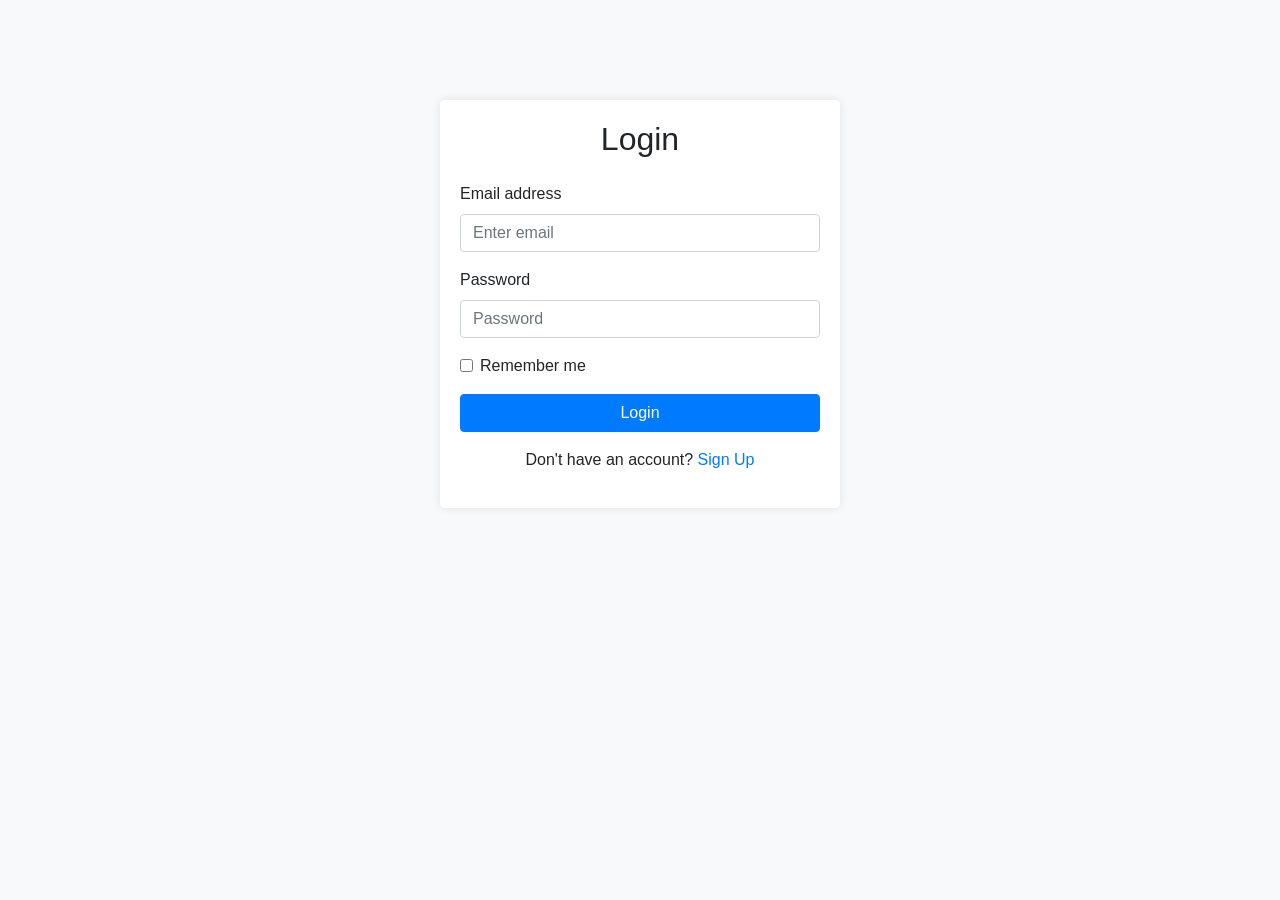
<file: index.html>
<!DOCTYPE html>
<html lang="en">
<head>
  <meta charset="UTF-8">
  <meta name="viewport" content="width=device-width, initial-scale=1.0">
  <title>Login Page</title>
  <link href="https://stackpath.bootstrapcdn.com/bootstrap/4.5.2/css/bootstrap.min.css" rel="stylesheet">
  <style>
    body {
      background-color: #f8f9fa;
    }
    .login-form {
      max-width: 400px;
      margin: 0 auto;
      margin-top: 100px;
      background: #fff;
      padding: 20px;
      border-radius: 5px;
      box-shadow: 0px 0px 10px 0px rgba(0, 0, 0, 0.1);
    }
  </style>
</head>
<body>
  
  <div class="container">
    <div class="row">
      <div class="col-md-6 offset-md-3">
        <form class="login-form" id="loginForm">
          <h2 class="text-center mb-4">Login</h2>
          <div class="form-group">
            <label for="email">Email address</label>
            <input type="email" class="form-control" id="email" placeholder="Enter email">
          </div>
          <div class="form-group">
            <label for="password">Password</label>
            <input type="password" class="form-control" id="password" placeholder="Password">
          </div>
          <div class="form-group form-check">
            <input type="checkbox" class="form-check-input" id="rememberMe">
            <label class="form-check-label" for="rememberMe">Remember me</label>
          </div>
          <button type="submit" class="btn btn-primary btn-block">Login</button>
          <p class="mt-3 text-center">Don't have an account? <a href="#">Sign Up</a></p>
        </form>
      </div>
    </div>
  </div>

  <script>
    document.getElementById("loginForm").addEventListener("submit", function(event) {
      // Prevent default form submission
      event.preventDefault();
      
      // Redirect to home.html after login button clicked
      window.location.href = "home.html";
    });
  </script>

</body>
</html>
</file>
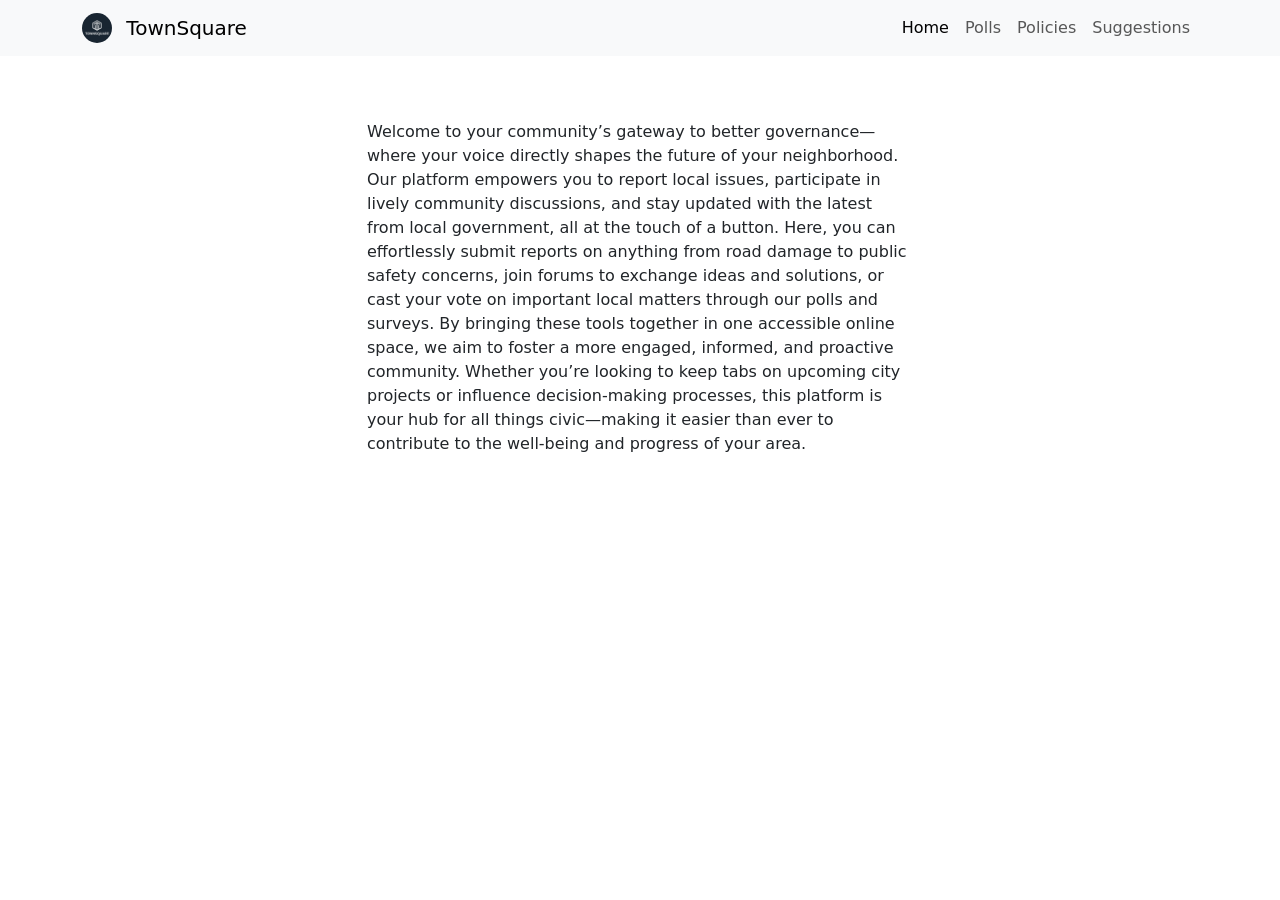
<file: home.html>
<!DOCTYPE html>
<html lang="en">
<head>
  <meta charset="UTF-8">
  <meta name="viewport" content="width=device-width, initial-scale=1.0">
  <title>Home Page</title>
  <link href="https://cdnjs.cloudflare.com/ajax/libs/font-awesome/5.15.4/css/all.min.css" rel="stylesheet">
  <link href="https://cdnjs.cloudflare.com/ajax/libs/bootstrap/5.1.3/css/bootstrap.min.css" rel="stylesheet">
</head>
<body>
    <nav class="navbar navbar-expand-lg navbar-light bg-light mb-5">
        <div class="container">
          <a class="navbar-brand" href="#">
            <img src="Img.jpg" alt="TownSquare Logo" height="30" class="d-inline-block align-top rounded-circle me-2">
            TownSquare
          </a>
          <button class="navbar-toggler" type="button" data-bs-toggle="collapse" data-bs-target="#navbarNav" aria-controls="navbarNav" aria-expanded="false" aria-label="Toggle navigation">
            <span class="navbar-toggler-icon"></span>
          </button>
          <div class="collapse navbar-collapse" id="navbarNav">
            <ul class="navbar-nav ms-auto">
              <li class="nav-item">
                <a class="nav-link active" aria-current="page" href="home.html">Home</a>
              </li>
              <li class="nav-item">
                <a class="nav-link" href="polls.html">Polls</a>
              </li>
              <li class="nav-item">
                <a class="nav-link" href="policies.html">Policies</a>
              </li>
              <li class="nav-item">
                <a class="nav-link" href="#">Suggestions</a>
              </li>
            </ul>
          </div>
        </div>
      </nav>
      </div>
    </div>
  </nav>

  <div class="container mt-5">
    <div class="row">
      <div class="col-md-6 offset-md-3">
        <h1 class="text-center"></h1>
        <p class="text-center"></p>
        Welcome to your community’s gateway to better governance—where your voice directly shapes the future of your neighborhood. Our platform empowers you to report local issues, participate in lively community discussions, and stay updated with the latest from local government, all at the touch of a button. Here, you can effortlessly submit reports on anything from road damage to public safety concerns, join forums to exchange ideas and solutions, or cast your vote on important local matters through our polls and surveys. By bringing these tools together in one accessible online space, we aim to foster a more engaged, informed, and proactive community. Whether you’re looking to keep tabs on upcoming city projects or influence decision-making processes, this platform is your hub for all things civic—making it easier than ever to contribute to the well-being and progress of your area.
      </div>
    </div>
  </div>

  <script src="https://cdnjs.cloudflare.com/ajax/libs/bootstrap/5.1.3/js/bootstrap.bundle.min.js"></script>
</body>
</html>
</file>
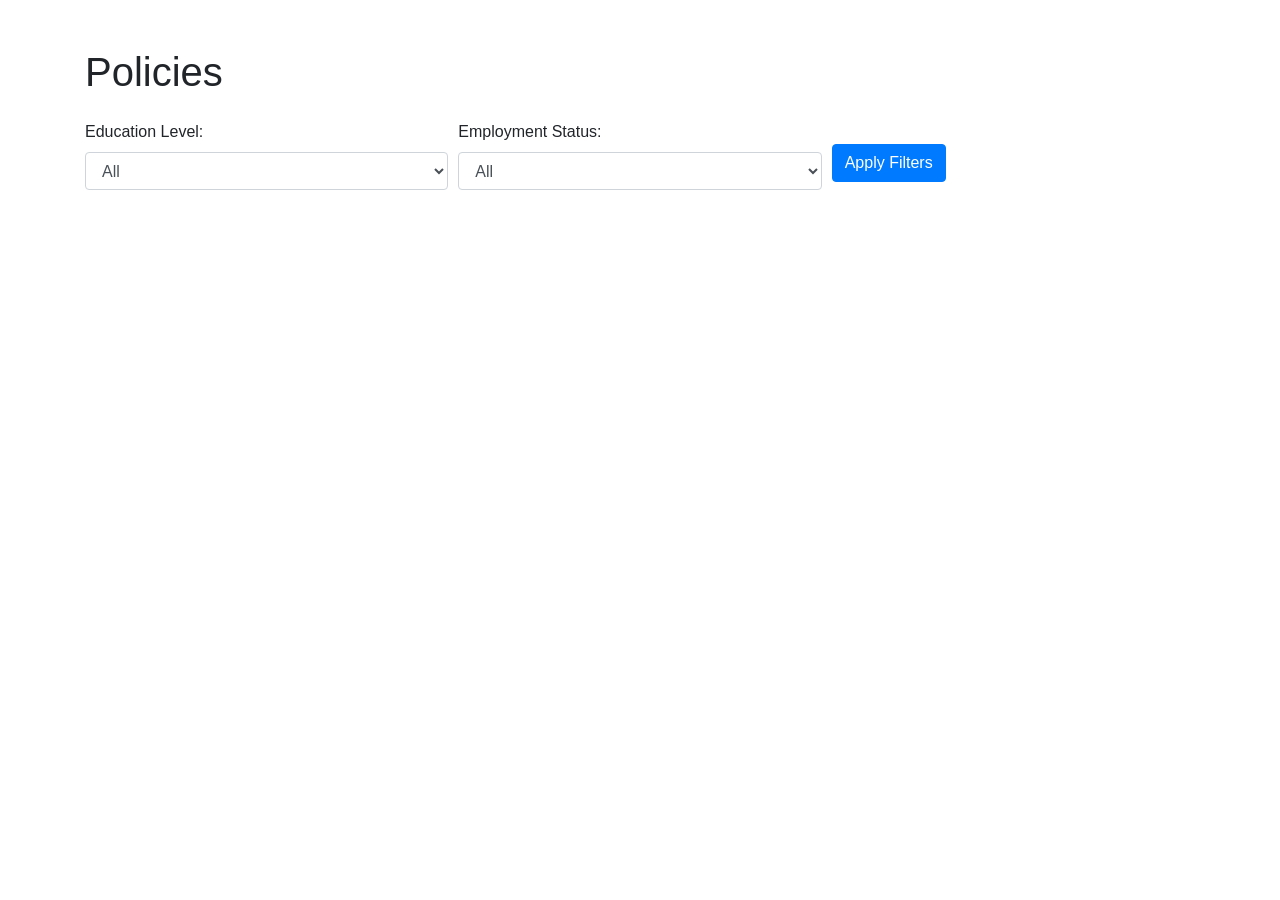
<file: policies.html>
<!DOCTYPE html>
<html lang="en">
<head>
    <meta charset="UTF-8">
    <meta name="viewport" content="width=device-width, initial-scale=1.0">
    <title>Policies</title>
    <link rel="stylesheet" href="https://stackpath.bootstrapcdn.com/bootstrap/4.5.2/css/bootstrap.min.css">
</head>
<body>
    <div class="container mt-5">
        <h1 class="mb-4">Policies</h1>

        <!-- Filter Form -->
        <form id="filterForm">
            <div class="form-row">
                <div class="form-group col-md-4">
                    <label for="educationLevel">Education Level:</label>
                    <select id="educationLevel" class="form-control">
                        <option value="">All</option>
                        <option value="Primary">Primary</option>
                        <option value="Secondary">Secondary</option>
                        <option value="Tertiary">Tertiary</option>
                        <option value="Graduate">Graduate</option>
                        <option value="Postgraduate">Postgraduate</option>
                    </select>
                </div>
                <div class="form-group col-md-4">
                    <label for="employmentStatus">Employment Status:</label>
                    <select id="employmentStatus" class="form-control">
                        <option value="">All</option>
                        <option value="Unemployed">Unemployed</option>
                        <option value="Employed">Employed</option>
                        <option value="Self-employed">Self-employed</option>
                        <option value="Student">Student</option>
                        <option value="Retired">Retired</option>
                        <option value="Other">Other</option>
                    </select>
                </div>
                <div class="form-group col-md-4">
                    <button type="submit" class="btn btn-primary mt-4">Apply Filters</button>
                </div>
            </div>
        </form>

        <!-- Policy List -->
        <div id="policyList" class="mt-4"></div>
    </div>

    <script src="https://code.jquery.com/jquery-3.5.1.slim.min.js"></script>
    <script src="policies.js"></script>
</body>
</html>
</file>
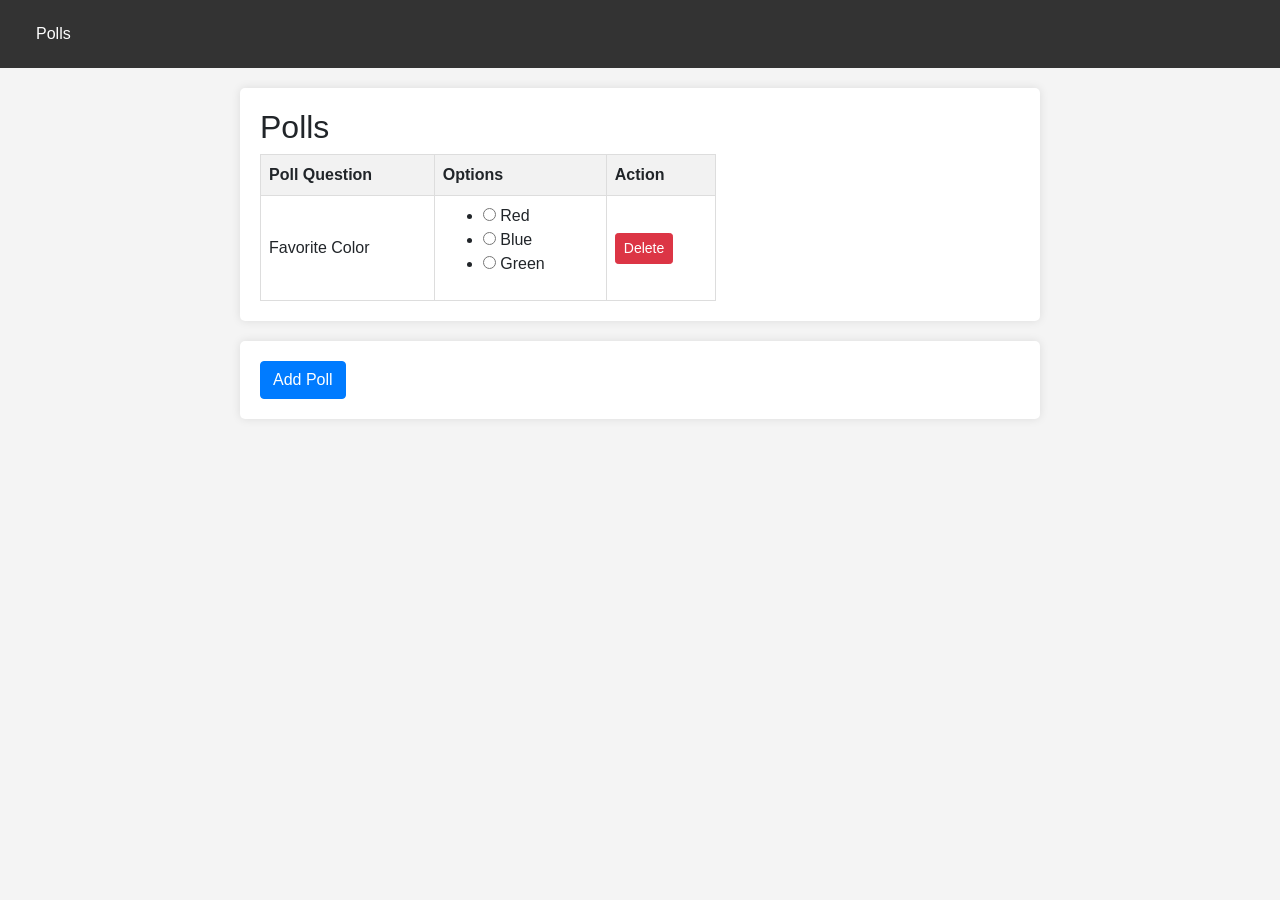
<file: polls.html>
<!DOCTYPE html>
<html lang="en">
<head>
    <meta charset="UTF-8">
    <meta name="viewport" content="width=device-width, initial-scale=1.0">
    <title>Polls</title>
    <link href="https://maxcdn.bootstrapcdn.com/bootstrap/4.5.2/css/bootstrap.min.css" rel="stylesheet">
    <style>
        body {
            font-family: Arial, sans-serif;
            background-color: #f4f4f4;
            margin: 0;
            padding: 0;
        }
        .navbar {
            background-color: #333;
            overflow: hidden;
        }
        .navbar a {
            float: left;
            display: block;
            color: white;
            text-align: center;
            padding: 14px 20px;
            text-decoration: none;
        }
        .navbar a:hover {
            background-color: #ddd;
            color: black;
        }
        .container {
            width: 800px;
            margin: 20px auto;
            background-color: #fff;
            padding: 20px;
            border-radius: 5px;
            box-shadow: 0 0 10px rgba(0,0,0,0.1);
            overflow: hidden;
        }
        .polls-table {
            float: left;
            width: 60%;
            margin-right: 20px;
        }
        .polls-table table {
            width: 100%;
            border-collapse: collapse;
        }
        .polls-table th, .polls-table td {
            border: 1px solid #ddd;
            padding: 8px;
            text-align: left;
        }
        .polls-table th {
            background-color: #f2f2f2;
        }
        .add-poll-form {
            clear: both;
            margin-top: 20px;
            display: none;
        }
        .add-poll-form h3 {
            margin-top: 0;
        }
        .add-poll-form input[type="text"] {
            width: calc(100% - 20px);
            padding: 10px;
            margin-bottom: 10px;
            border: 1px solid #ccc;
            border-radius: 3px;
        }
        .add-poll-form input[type="submit"] {
            width: 100%;
            background-color: #007bff;
            color: #fff;
            border: none;
            padding: 10px;
            border-radius: 3px;
            cursor: pointer;
        }
        .add-poll-form input[type="submit"]:hover {
            background-color: #0056b3;
        }
    </style>
</head>
<body>
    <div class="navbar">
        <a href="#">Polls</a>
    </div>
    <div class="container">
        <div class="polls-table">
            <h2>Polls</h2>
            <table id="pollsTable">
                <thead>
                    <tr>
                        <th>Poll Question</th>
                        <th>Options</th>
                        <th>Action</th>
                    </tr>
                </thead>
                <tbody>
                    <tr>
                        <td>Favorite Color</td>
                        <td>
                            <ul>
                                <li><input type="radio" name="option" value="Red"> Red</li>
                                <li><input type="radio" name="option" value="Blue"> Blue</li>
                                <li><input type="radio" name="option" value="Green"> Green</li>
                            </ul>
                        </td>
                        <td><button class="btn btn-danger btn-sm delete-poll">Delete</button></td>
                    </tr>
                </tbody>
            </table>
        </div>
    </div>
    <div class="container">
        <button type="button" class="btn btn-primary" data-toggle="modal" data-target="#addPollModal">
          Add Poll
        </button>
        <div class="modal fade" id="addPollModal" tabindex="-1" aria-labelledby="addPollModalLabel" aria-hidden="true">
          <div class="modal-dialog">
            <div class="modal-content">
              <div class="modal-header">
                <h5 class="modal-title" id="addPollModalLabel">Add New Poll</h5>
                <button type="button" class="close" data-dismiss="modal" aria-label="Close">
                  <span aria-hidden="true">&times;</span>
                </button>
              </div>
              <div class="modal-body">
                <form id="addPollForm">
                  <div class="form-group">
                    <label for="pollQuestion">Poll Question</label>
                    <input type="text" class="form-control" id="pollQuestion" name="poll_question" required>
                  </div>
                  <div class="form-group">
                    <label for="option1">Option 1</label>
                    <input type="text" class="form-control" id="option1" name="option1" required>
                  </div>
                  <div class="form-group">
                    <label for="option2">Option 2</label>
                    <input type="text" class="form-control" id="option2" name="option2" required>
                  </div>
                  <div class="form-group">
                    <label for="option3">Option 3</label>
                    <input type="text" class="form-control" id="option3" name="option3" required>
                  </div>
                  <!-- Add more input fields for additional options as needed -->
                  <button type="submit" class="btn btn-primary">Add Poll</button>
                </form>
              </div>
            </div>
          </div>
        </div>
    </div>

    <script src="https://code.jquery.com/jquery-3.5.1.slim.min.js"></script>
    <script src="https://cdn.jsdelivr.net/npm/popper.js@1.16.1/dist/umd/popper.min.js"></script>
    <script src="https://maxcdn.bootstrapcdn.com/bootstrap/4.5.2/js/bootstrap.min.js"></script>
    <script>
        $(document).ready(function() {
            // Handle form submission
            $('#addPollForm').submit(function(event) {
                event.preventDefault(); // Prevent the default form submission
                // Get form values
                var pollQuestion = $('#pollQuestion').val();
                var option1 = $('#option1').val();
                var option2 = $('#option2').val();
                var option3 = $('#option3').val();
                // Append new row to the table
                var newRow = '<tr><td>' + pollQuestion + '</td><td><ul><li>' + option1 + ' <input type="radio" name="option" value="' + option1 + '"></li><li>' + option2 + ' <input type="radio" name="option" value="' + option2 + '"></li><li>' + option3 + ' <input type="radio" name="option" value="' + option3 + '"></li></ul></td><td><button class="btn btn-danger btn-sm delete-poll">Delete</button></td></tr>';
                $('#pollsTable tbody').append(newRow);
                // Reset form
                $('#addPollForm')[0].reset();
                // Close modal
                $('#addPollModal').modal('hide');
            });

            // Handle delete poll button click
            $(document).on('click', '.delete-poll', function() {
                $(this).closest('tr').remove();
            });
        });
    </script>
</body>
</html>
</file>
